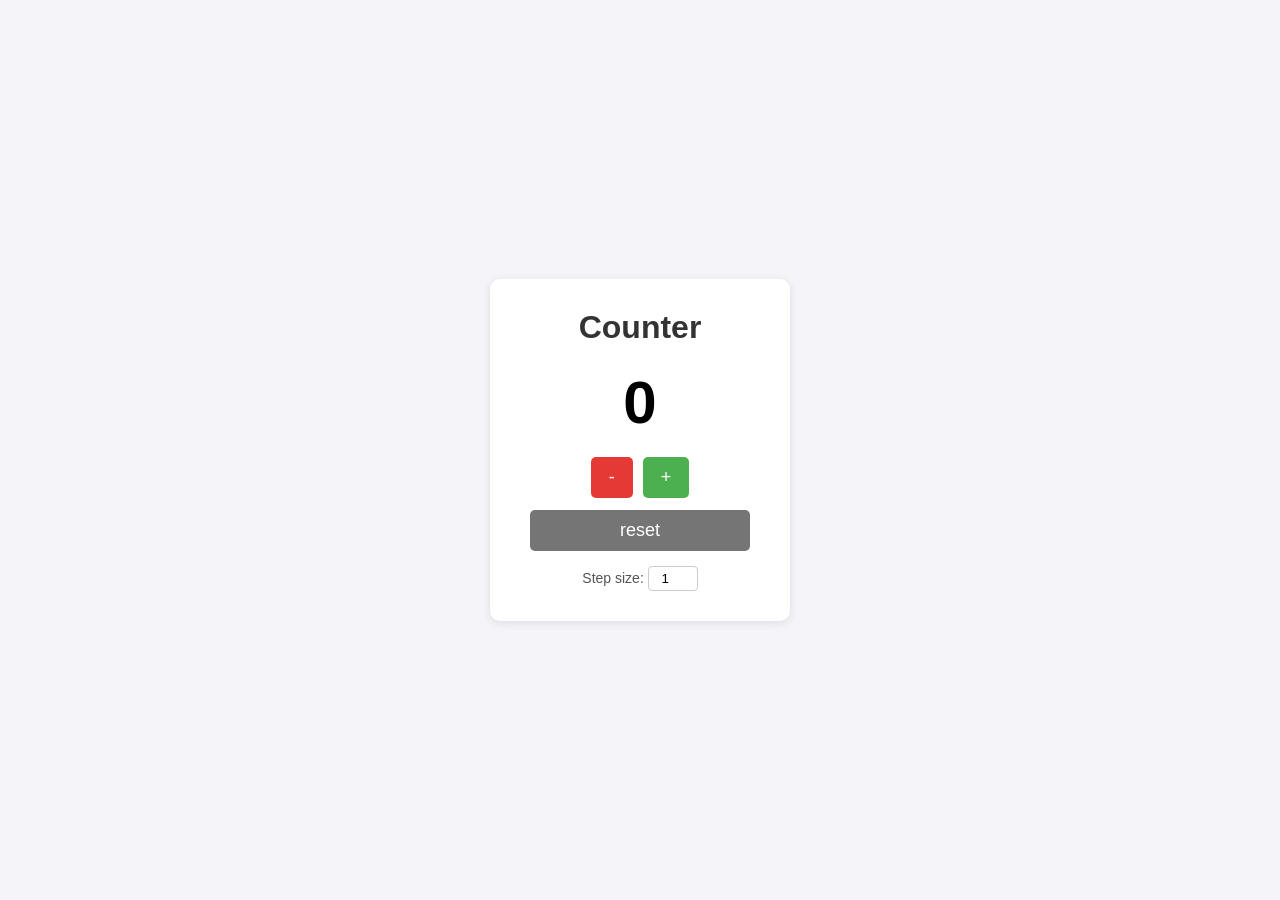
<file: Counter/index.html>
<!DOCTYPE html>
<html lang="en">
<head>
    <meta charset="UTF-8">
    <meta name="viewport" content="width=device-width, initial-scale=1.0">
    <title>Counter</title>
    <link rel="stylesheet" href="style.css">
</head>
<body>
    <div class="container">
        <h1>Counter</h1>
        <div id="count">0</div>
        <div class="buttons">
            <button id="decrease">-</button>
            <button id="increase">+</button>
        </div>
        <button id="reset">reset</button>
        <div class="step-area">
            Step size:
            <input type="number" id="input" value="1" min="1">
        </div>
    </div>
    <script src="script.js"></script>
</body>
</html>
</file>
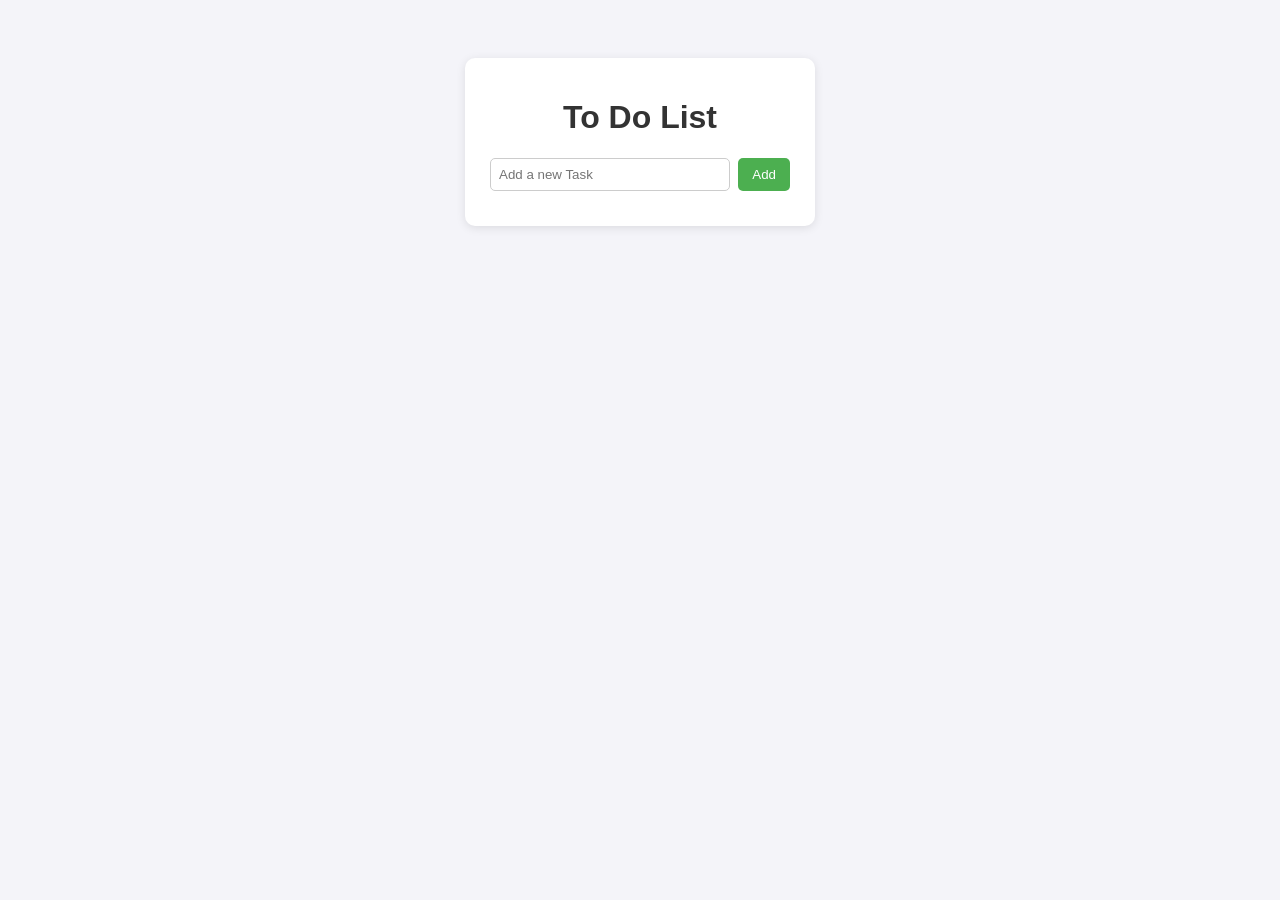
<file: Project 1/index.html>
<!DOCTYPE html>
<html lang="en">
<head>
    <meta charset="UTF-8">
    <meta name="viewport" content="width=device-width, initial-scale=1.0">
    <title>To-do List</title>
    <link rel="stylesheet" href="style.css">
</head>
<body>
    <div class="container">
        <h1>To Do List</h1>
        <div class="input-area">
            <input type="text" id="input" placeholder="Add a new Task">
            <button id="add">Add</button>
        </div>
        <ul class="List">
        </ul>
    </div>
    <script src="script.js"></script>
</body>
</html>
</file>
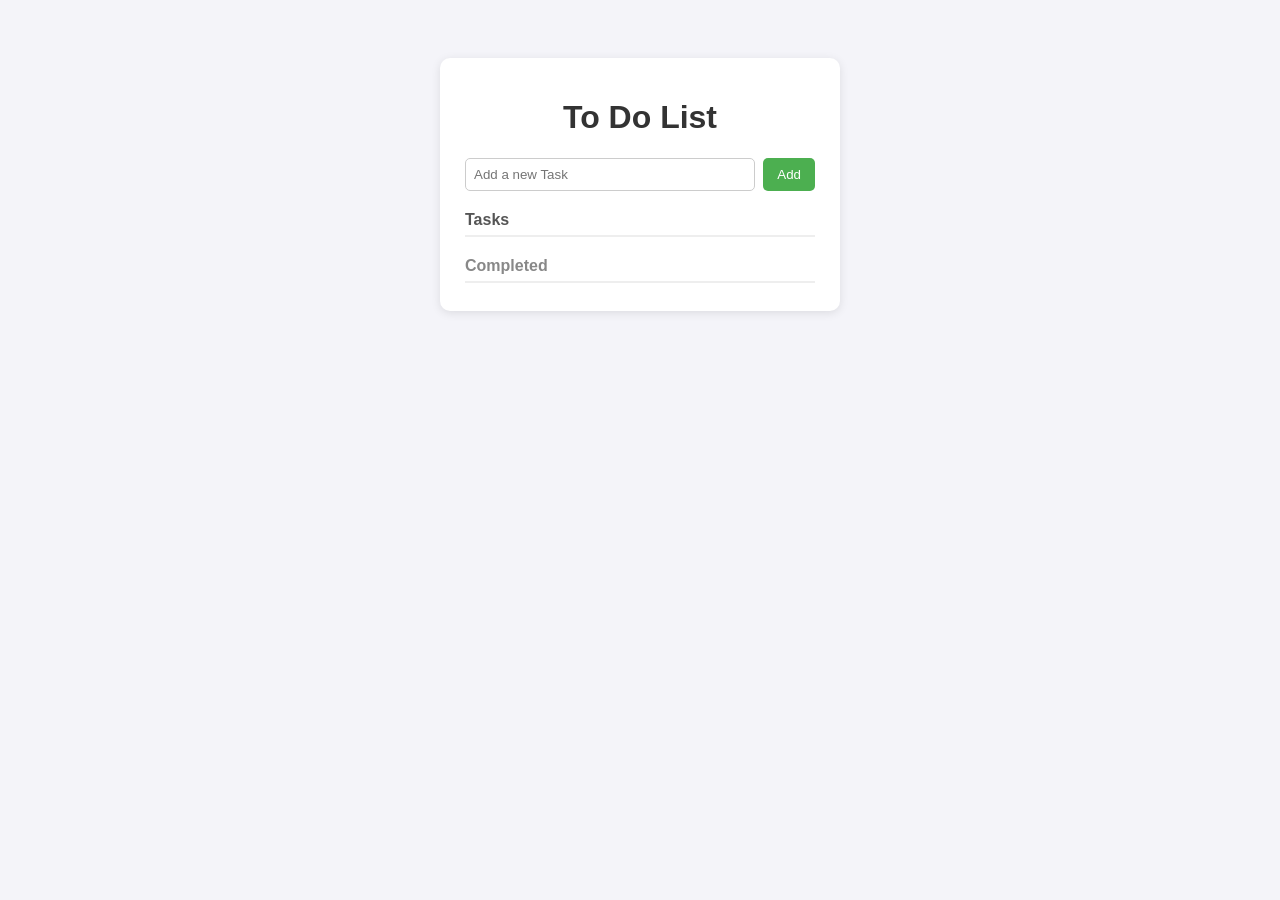
<file: To-do List/index.html>
<!DOCTYPE html>
<html lang="en">
<head>
    <meta charset="UTF-8">
    <meta name="viewport" content="width=device-width, initial-scale=1.0">
    <title>To-do List</title>
    <link rel="stylesheet" href="style.css">
</head>
<body>
    <div class="container">
        <h1>To Do List</h1>
        <div class="input-area">
            <input type="text" id="input" placeholder="Add a new Task">
            <button id="add">Add</button>
        </div>
        <section class="tasks-section">
            <h2>Tasks</h2>
            <ul class="list" id="active-list"></ul>
        </section>
        <section class="tasks-section completed-section">
            <h2>Completed</h2>
            <ul class="list" id="completed-list"></ul>
        </section>
    </div>
    <script src="script.js"></script>
</body>
</html>
</file>
<file: Counter/style.css>
* {
    box-sizing: border-box;
}
 
body {
    font-family: Arial, sans-serif;
    background: #f4f4f9;
    display: flex;
    justify-content: center;
    align-items: center;
    height: 100vh;
    margin: 0;
}
 
.container {
    background: white;
    padding: 30px 40px;
    border-radius: 10px;
    box-shadow: 0 2px 10px rgba(0,0,0,0.1);
    text-align: center;
    width: 300px;
}
 
h1 {
    color: #333;
    margin-top: 0;
}
 
#count {
    font-size: 60px;
    font-weight: bold;
    margin: 20px 0;
    transition: color 0.2s;
}
 
#count.positive {
    color: #4CAF50;
}
 
#count.negative {
    color: #e53935;
}
 
.buttons {
    display: flex;
    gap: 10px;
    justify-content: center;
    margin-bottom: 12px;
}
 
button {
    padding: 10px 18px;
    font-size: 18px;
    border: none;
    border-radius: 5px;
    cursor: pointer;
    color: white;
}
 
#decrease {
    background: #e53935;
}

#decrease:hover {
    background: #c62828;
}

#increase {
    background: #4CAF50;
}

#increase:hover {
    background: #43a047;
}
 
#reset {
    background: #757575;
    width: 100%;
}

#reset:hover {
    background: #616161;
}
 
.step-area {
    margin-top: 15px;
    font-size: 14px;
    color: #555;
}
 
#input {
    width: 50px;
    padding: 4px;
    border: 1px solid #ccc;
    border-radius: 4px;
    text-align: center;
}
</file>
<file: Project 1/style.css>
* {
    box-sizing: border-box;
}
 
body {
    font-family: Arial, sans-serif;
    background: #f4f4f9;
    display: flex;
    justify-content: center;
    padding-top: 50px;
}
 
.container {
    background: white;
    padding: 20px 25px;
    border-radius: 10px;
    box-shadow: 0 2px 10px rgba(0,0,0,0.1);
    width: 350px;
}
 
h1 {
    text-align: center;
    color: #333;
}
 
.input-area {
    display: flex;
    gap: 8px;
    margin-bottom: 15px;
}
 
#input {
    flex: 1;
    padding: 8px;
    border: 1px solid #ccc;
    border-radius: 5px;
}
 
#add {
    padding: 8px 14px;
    border: none;
    background: #4CAF50;
    color: white;
    border-radius: 5px;
    cursor: pointer;
}
 
#add:hover {
    background: #43a047;
}
 
ul {
    list-style: none;
    padding: 0;
    margin: 0;
}
 
li {
    display: flex;
    align-items: center;
    justify-content: space-between;
    padding: 10px;
    border-bottom: 1px solid #eee;
}
 
li span {
    flex: 1;
    margin-left: 8px;
}

.complete-btn,
.delete-btn {
    border: none;
    border-radius: 4px;
    padding: 4px 8px;
    cursor: pointer;
    margin-left: 6px;
}

.complete-btn {
    background: #4c59af;
    color: white;
}

.complete-btn:hover {
    background: #4345a0;
}

.delete-btn:hover {
    background: #c62828;
}

li.completed span {
    text-decoration: line-through;
    color: #999;
}
</file>
<file: To-do List/style.css>
* {
    box-sizing: border-box;
}
 
body {
    font-family: Arial, sans-serif;
    background: #f4f4f9;
    display: flex;
    justify-content: center;
    padding-top: 50px;
}
 
.container {
    background: white;
    padding: 20px 25px;
    border-radius: 10px;
    box-shadow: 0 2px 10px rgba(0,0,0,0.1);
    width: 400px;
}
 
h1 {
    text-align: center;
    color: #333;
}

.tasks-section {
    margin-top: 20px;
}

.tasks-section h2 {
    font-size: 1rem;
    color: #555;
    margin: 0 0 8px;
    padding-bottom: 6px;
    border-bottom: 2px solid #eee;
}

.completed-section h2 {
    color: #888;
}
 
.input-area {
    display: flex;
    gap: 8px;
    margin-bottom: 15px;
}
 
#input {
    flex: 1;
    padding: 8px;
    border: 1px solid #ccc;
    border-radius: 5px;
}
 
#add {
    padding: 8px 14px;
    border: none;
    background: #4CAF50;
    color: white;
    border-radius: 5px;
    cursor: pointer;
}
 
#add:hover {
    background: #43a047;
}
 
ul {
    list-style: none;
    padding: 0;
    margin: 0;
}
 
li {
    display: flex;
    align-items: center;
    justify-content: space-between;
    padding: 10px;
    border-bottom: 1px solid #eee;
    gap: 8px;
}
 
li span {
    flex: 1;
}

.edit-input {
    flex: 1;
    padding: 6px 8px;
    border: 1px solid #4c59af;
    border-radius: 4px;
}

.task-actions {
    display: flex;
    gap: 6px;
}

.complete-btn,
.delete-btn,
.edit-btn {
    border: none;
    border-radius: 4px;
    padding: 4px 8px;
    cursor: pointer;
}

.complete-btn {
    background: #4c59af;
    color: white;
}

.complete-btn:hover:not(:disabled) {
    background: #4345a0;
}

.complete-btn:disabled {
    opacity: 0.6;
    cursor: not-allowed;
}

.edit-btn {
    background: #ff9800;
    color: white;
}

.edit-btn:hover {
    background: #f57c00;
}

.delete-btn {
    background: #e53935;
    color: white;
}

.delete-btn:hover {
    background: #c62828;
}

li.completed span {
    text-decoration: line-through;
    color: #999;
}
</file>
